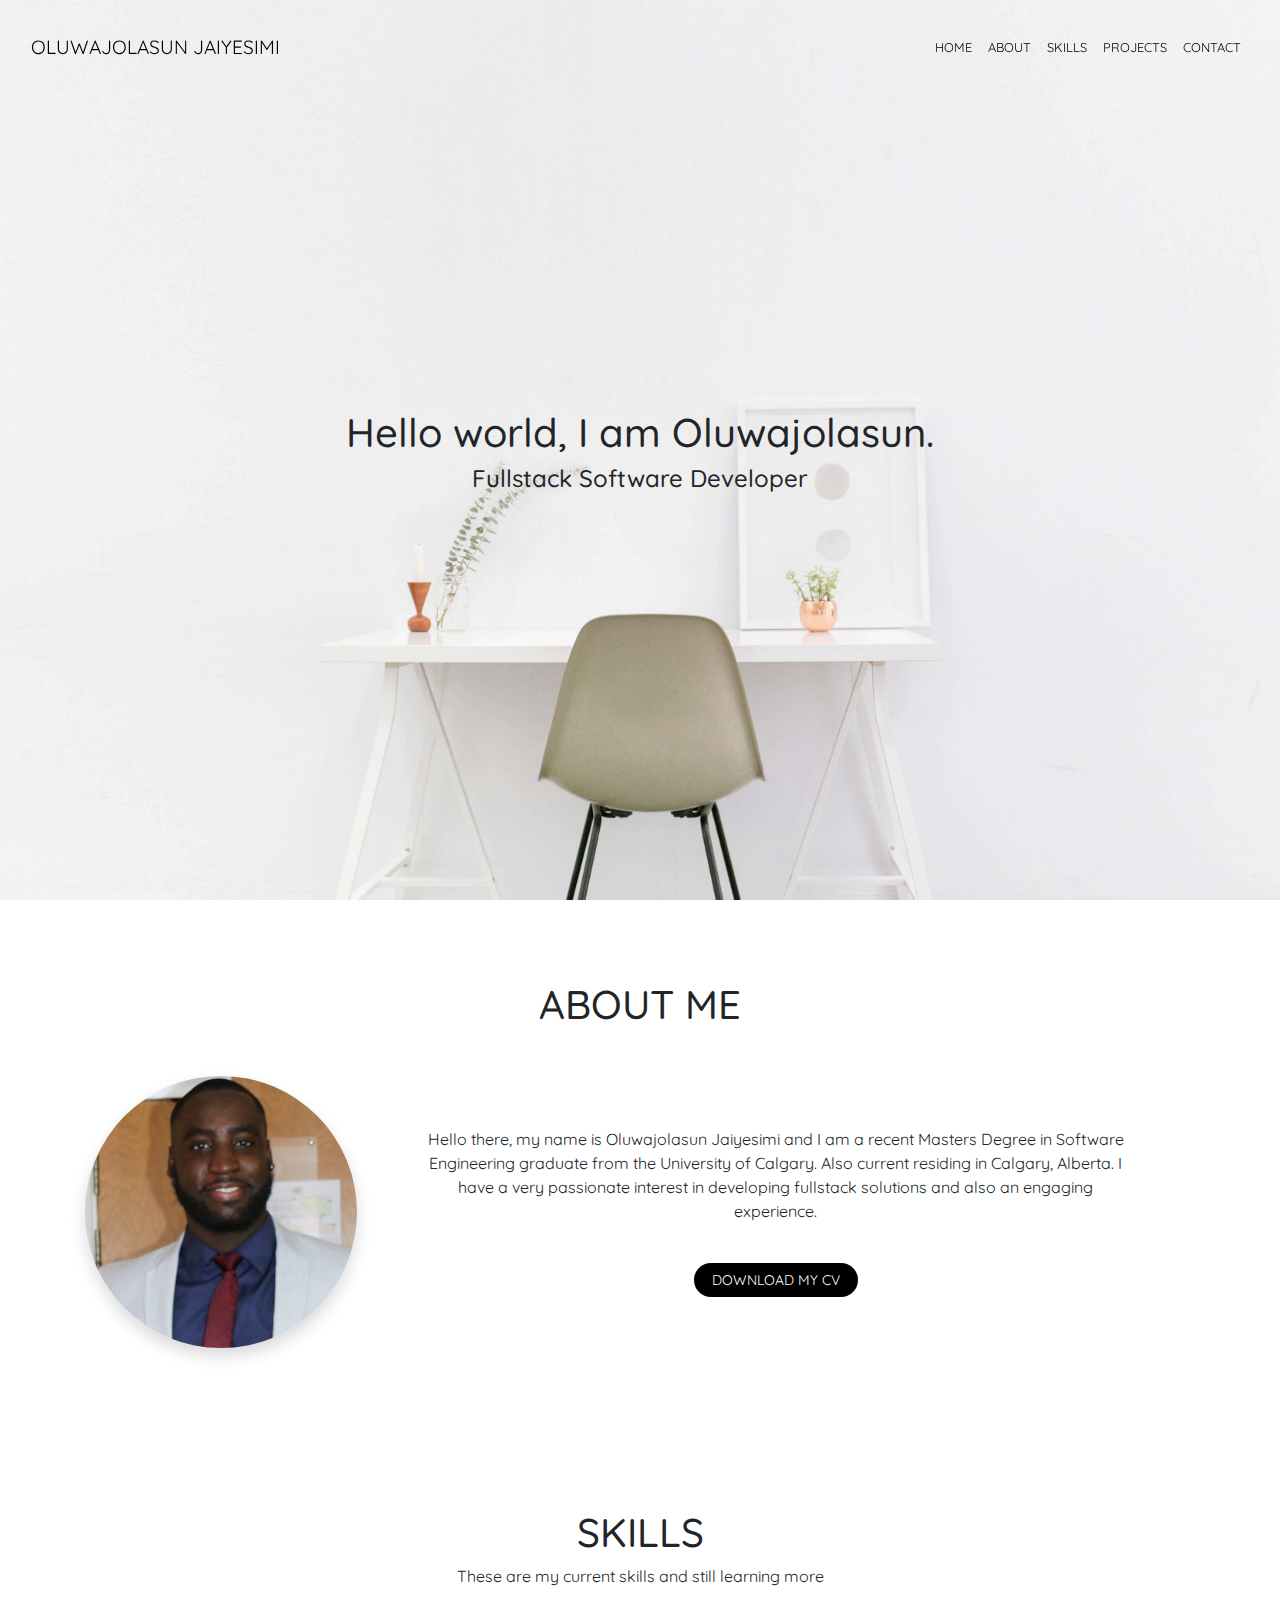
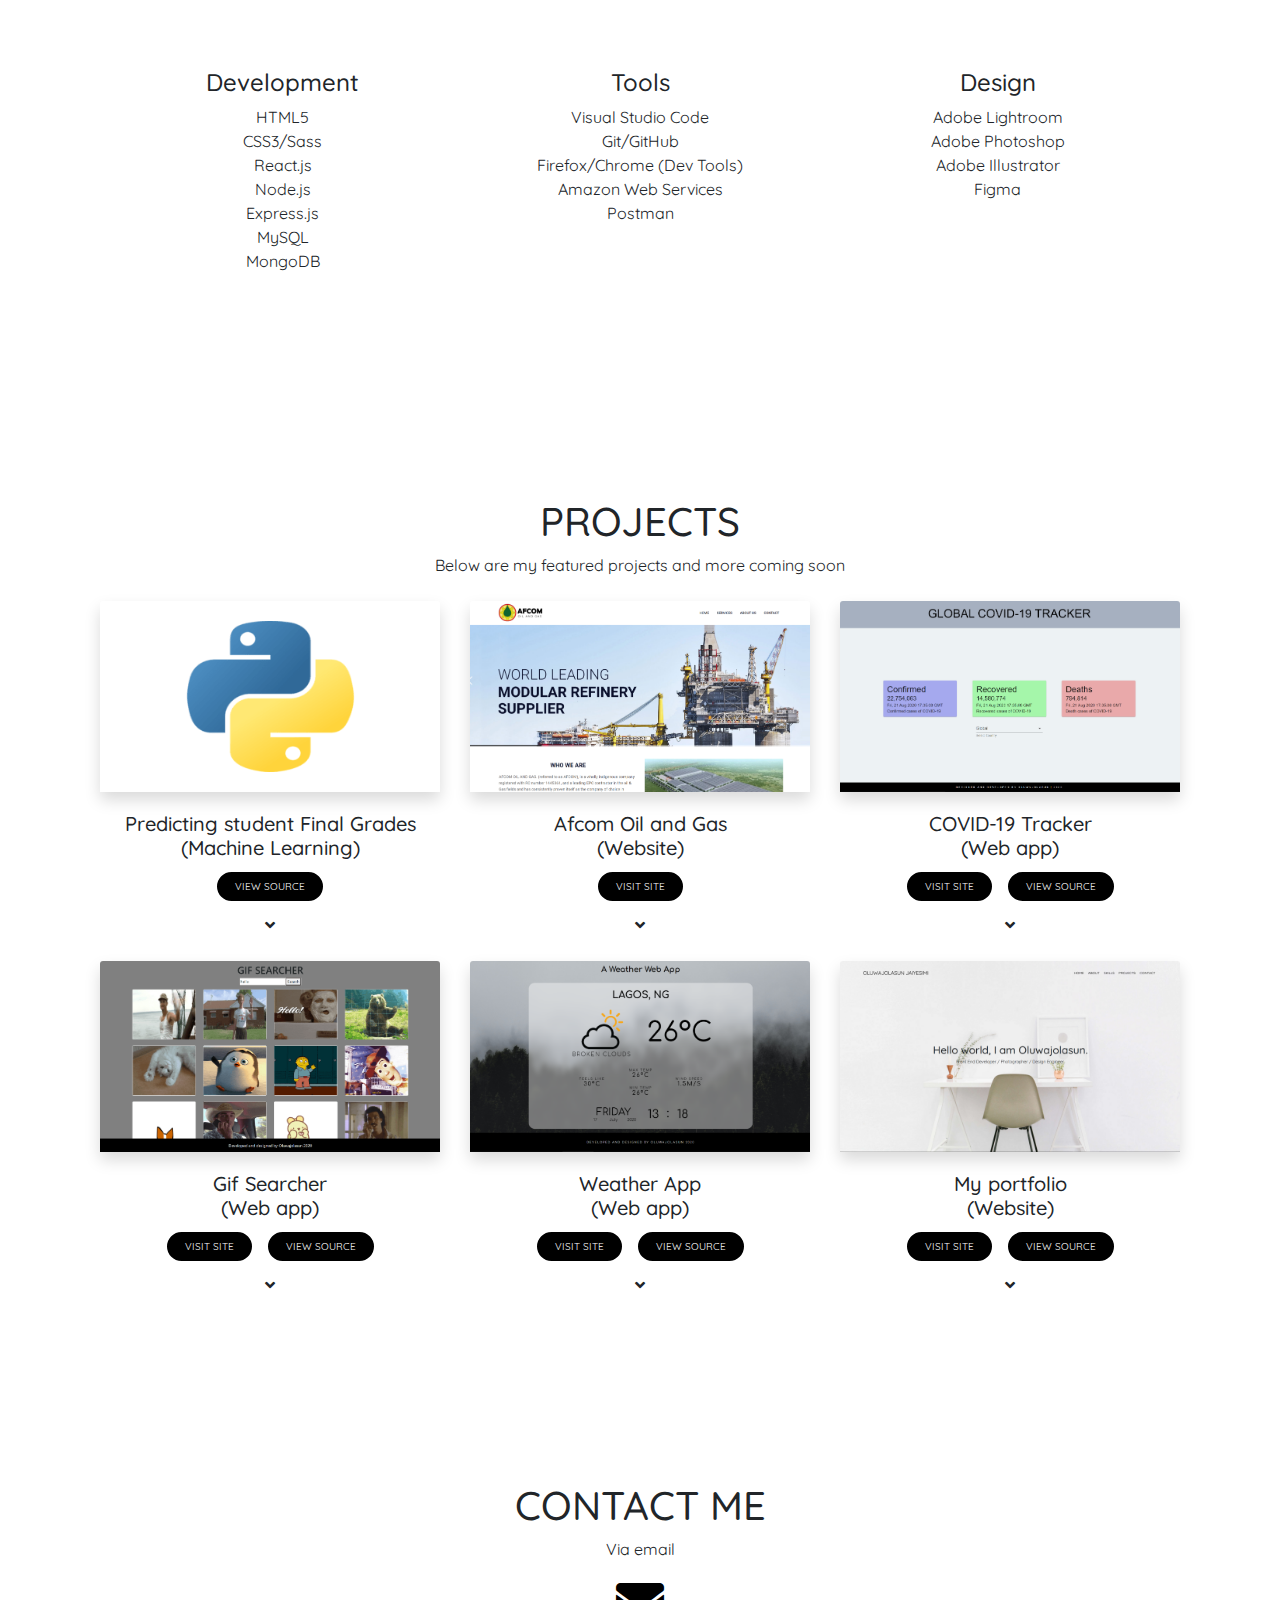
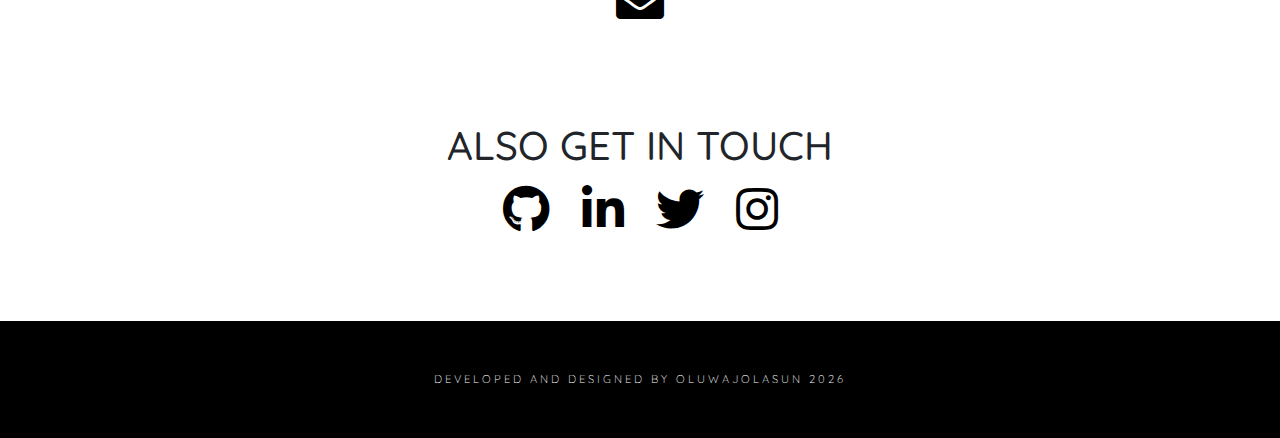
<file: index.html>
<!DOCTYPE html>
<html lang="en">
  <head>
    <meta charset="UTF-8" />
    <meta name="viewport" content="width=device-width, initial-scale=1.0" />

    <!-- Primary Meta Tags -->
    <title>Oluwajolasun's Portfolio</title>
    <meta name="title" content="Oluwajolasun's Portfolio" />
    <meta
      name="description"
      content="My personal website showcasing some projects"
    />
    <meta name="author" content="Oluwajolasun Jaiyesimi" />

    <!-- Open Graph / Facebook -->
    <meta property="og:type" content="website" />
    <meta property="og:url" content="https://oluwajolasun.com/" />
    <meta property="og:title" content="Oluwajolasun's Portfolio" />
    <meta
      property="og:description"
      content="My personal website showcasing some projects"
    />
    <meta
      property="og:image"
      content="https://oluwajolasun.com/img/headshot-square.jpg"
    />

    <!-- Twitter -->
    <meta name="twitter:card" content="summary" />
    <meta name="twitter:site" content="https://oluwajolasun.com/" />
    <meta name="twitter:creator" content="@oluwajolasun" />
    <meta name="twitter:title" content="Oluwajolasun's Portfolio" />
    <meta
      name="twitter:description"
      content="My personal website showcasing some projects"
    />
    <meta
      name="twitter:image"
      content="https://oluwajolasun.com/img/headshot-square.jpg"
    />

    <meta
      name="keywords"
      content="Oluwajolasun Jaiyesimi, Oluwajolasun, Jaiyesimi, front-end, website, computer, software, developer, engineer, designer"
    />

    <link rel="shortcut icon" href="img/favicon.png" />
    <link
      href="https://fonts.googleapis.com/css2?family=Quicksand&display=swap"
      rel="stylesheet"
    />
    <link rel="stylesheet" href="font-awesome/css/all.css" />
    <link rel="stylesheet" href="css/bootstrap.min.css" />
    <link rel="stylesheet" href="css/style.css" />

    <!-- Global site tag (gtag.js) - Google Analytics -->
    <!-- Google tag (gtag.js) -->
    <script
      async
      src="https://www.googletagmanager.com/gtag/js?id=G-E4P156RY3H"
    ></script>
    <script>
      window.dataLayer = window.dataLayer || [];
      function gtag() {
        dataLayer.push(arguments);
      }
      gtag("js", new Date());

      gtag("config", "G-E4P156RY3H");
    </script>
  </head>

  <body data-spy="scroll" data-target="nav">
    <!--NAVIGATION BAR-->
    <nav class="navbar fixed-top navbar-expand-md navbar-custom">
      <div class="container-fluid mr-3 ml-3">
        <a class="logo" href="https://oluwajolasun.com/"
          >Oluwajolasun Jaiyesimi</a
        >
        <button
          class="navbar-toggler"
          type="button"
          data-toggle="collapse"
          data-target="#navbarSupportedContent"
          aria-controls="navbarSupportedContent"
          aria-expanded="false"
          aria-label="Toggle navigation"
        >
          <i class="fa fa-bars" aria-hidden="true"></i>
        </button>
        <div class="collapse navbar-collapse" id="navbarSupportedContent">
          <ul class="navbar-nav ml-auto">
            <li class="nav-item">
              <a class="nav-link text-center" href="#home">Home</a>
            </li>
            <li class="nav-item">
              <a class="nav-link text-center" href="#about">About</a>
            </li>
            <li class="nav-item">
              <a class="nav-link text-center" href="#skills">Skills</a>
            </li>
            <li class="nav-item">
              <a class="nav-link text-center" href="#projects">Projects</a>
            </li>
            <li class="nav-item">
              <a class="nav-link text-center" href="#contact">Contact</a>
            </li>
          </ul>
        </div>
      </div>
    </nav>

    <!--HOME SECTION-->
    <section class="home text-center" id="home">
      <div>
        <div class="m-3">
          <h1 class="">Hello world, I am Oluwajolasun.</h1>
          <h4 class=" ">Fullstack Software Developer</h4>
        </div>
      </div>
    </section>

    <!--ABOUT SECTION-->
    <section class="about" id="about">
      <div class="container text-center">
        <h1 class="about-header">About Me</h1>
        <div class="about-content">
          <div
            class="d-flex justify-content-center align-content-center align-items-center"
          >
            <img
              src="img/headshot-square.jpg"
              class="profile-photo shadow"
              alt="headshot-square"
            />
          </div>

          <div class="about-text">
            <p>
              Hello there, my name is Oluwajolasun Jaiyesimi and I am a recent
              Masters Degree in Software Engineering graduate from the
              University of Calgary. Also current residing in Calgary, Alberta.
              I have a very passionate interest in developing fullstack
              solutions and also an engaging experience.
            </p>
            <a
              href="Oluwajolasun Olufemi Jaiyesimi CV.pdf"
              class="btn cv-btn mt-4"
              target="_blank"
              >Download my CV
            </a>
          </div>
        </div>
      </div>
    </section>

    <!--SKILLS SECTION-->
    <section class="skills" id="skills">
      <div class="container text-center">
        <h1>Skills</h1>
        <p>These are my current skills and still learning more</p>
        <div class="skills-content">
          <div>
            <h4>Development</h4>
            <li>HTML5</li>
            <li>CSS3/Sass</li>
            <li>React.js</li>
            <li>Node.js</li>
            <li>Express.js</li>
            <li>MySQL</li>
            <li>MongoDB</li>
          </div>
          <div>
            <h4>Tools</h4>
            <li>Visual Studio Code</li>
            <li>Git/GitHub</li>
            <li>Firefox/Chrome (Dev Tools)</li>
            <li>Amazon Web Services</li>
            <li>Postman</li>
          </div>
          <div>
            <h4>Design</h4>
            <li>Adobe Lightroom</li>
            <li>Adobe Photoshop</li>
            <li>Adobe Illustrator</li>
            <li>Figma</li>
          </div>
        </div>
      </div>
    </section>

    <!--PROJECTS SECTION-->
    <section class="projects" id="projects">
      <div class="container">
        <div class="text-center mb-4">
          <h1>Projects</h1>
          <p>Below are my featured projects and more coming soon</p>
        </div>
        <div class="featured-project container">
          <div class="row row-cols-1 row-cols-md-2 row-cols-lg-3">
            <div class="col projects-item">
              <img
                class="card-img-top shadow project-photo"
                src="img/python.png"
                alt="python"
              />
              <div class="card-body">
                <h5 class="card-title text-center">
                  Predicting student Final Grades (Machine Learning)
                </h5>
                <div class="d-flex justify-content-center m-2">
                  <a
                    href="https://github.com/oluwajolasun/Predicting-students-final-grades-with-machinelearning-models"
                    target="_blank"
                    class="btn projects-btn"
                    >view source</a
                  >
                </div>
                <div class="d-flex align-items-center justify-content-center">
                  <i
                    class="fas fa-angle-down p-2"
                    data-toggle="collapse"
                    data-target="#project-10"
                    aria-expanded="false"
                    aria-controls="project-10"
                  ></i>
                </div>
                <div class="collapse" id="project-10">
                  <p class="card-text text-center">
                    Predicting student final mathematic grades with Machine
                    Learning
                  </p>
                  <div>
                    <div class="d-flex justify-content-center">
                      <img
                        src="img/dev-icons/jupyter-notebook.png"
                        class="dev-icons"
                        alt="jupyter-notebook"
                      />
                      <img
                        src="img/python.png"
                        class="dev-icons"
                        alt="python"
                      />
                    </div>
                  </div>
                </div>
              </div>
            </div>

            <div class="col projects-item">
              <img
                class="card-img-top shadow"
                src="img/afcom-oil-and-gas.png"
                alt="afcom-oil-and-gas"
              />
              <div class="card-body">
                <h5 class="card-title text-center">
                  Afcom Oil and Gas <br />
                  (Website)
                </h5>
                <div class="d-flex justify-content-center m-2">
                  <a
                    href="https://afcomoilandgas.com/"
                    target="_blank"
                    class="btn projects-btn"
                    >visit site
                  </a>
                </div>
                <div class="d-flex align-items-center justify-content-center">
                  <i
                    class="fas fa-angle-down p-2"
                    data-toggle="collapse"
                    data-target="#project-9"
                    aria-expanded="false"
                    aria-controls="project-9"
                  ></i>
                </div>
                <div class="collapse" id="project-9">
                  <p class="card-text text-center">
                    A static website for an oil and gas organization.
                  </p>
                  <div>
                    <div class="d-flex justify-content-center">
                      <img
                        src="img/dev-icons/wordpress.svg"
                        class="dev-icons"
                        alt="wordpress"
                      />
                      <img
                        src="img/dev-icons/cpanel.svg"
                        class="dev-icons"
                        alt="cpanel"
                      />
                    </div>
                  </div>
                </div>
              </div>
            </div>

            <div class="col projects-item">
              <img
                class="card-img-top shadow"
                src="/img/covid-19-tracker.png"
                alt="covid-19 tracker"
              />
              <div class="card-body">
                <h5 class="card-title text-center">
                  COVID-19 Tracker <br />
                  (Web app)
                </h5>
                <div class="d-flex justify-content-center m-2">
                  <a
                    href="https://oluwajolasun-covid-19-tracker.netlify.app/"
                    target="_blank"
                    class="btn projects-btn mr-3"
                    >visit site</a
                  >
                  <a
                    href="https://github.com/oluwajolasun/covid19-tracker-reactjs"
                    target="_blank"
                    class="btn projects-btn"
                    >view source</a
                  >
                </div>
                <div class="d-flex justify-content-center">
                  <i
                    class="fas fa-angle-down p-2"
                    data-toggle="collapse"
                    data-target="#project-5"
                    aria-expanded="false"
                    aria-controls="project-5"
                  ></i>
                </div>
                <div class="collapse" id="project-5">
                  <p class="card-text text-center">
                    This is a minimal Corona Virus Tracker for viewing
                    confirmed, recovered and death cases of selected Countries
                    or worldwide
                  </p>
                  <div>
                    <div class="d-flex justify-content-center">
                      <img
                        src="img/dev-icons/react.svg"
                        class="dev-icons"
                        alt="react"
                      />
                      <img
                        src="img/dev-icons/material-ui.svg"
                        class="dev-icons"
                        alt="material-ui"
                      />
                    </div>
                  </div>
                </div>
              </div>
            </div>

            <div class="col projects-item">
              <img
                class="card-img-top shadow"
                src="/img/gif-searcher.png"
                alt="gif searcher"
              />
              <div class="card-body">
                <h5 class="card-title text-center">
                  Gif Searcher <br />(Web app)
                </h5>
                <div class="d-flex justify-content-center m-2">
                  <a
                    href="https://gif-searcher-oluwajolasun.netlify.app/"
                    target="_blank"
                    class="btn projects-btn mr-3"
                    >visit site</a
                  >
                  <a
                    href="https://github.com/oluwajolasun/gif-app-reactjs"
                    target="_blank"
                    class="btn projects-btn"
                    >view source</a
                  >
                </div>
                <div class="d-flex justify-content-center">
                  <i
                    class="fas fa-angle-down p-2"
                    data-toggle="collapse"
                    data-target="#project-4"
                    aria-expanded="false"
                    aria-controls="project-4"
                  ></i>
                </div>
                <div class="collapse" id="project-4">
                  <p class="card-text text-center">
                    One of my first react project created to understand how
                    react works, a gif searcher (using the giphy api) a user can
                    search for and click on the gif for details
                  </p>
                  <div>
                    <div class="d-flex justify-content-center">
                      <img
                        src="img/dev-icons/react.svg"
                        class="dev-icons"
                        alt="react"
                      />
                      <img
                        src="img/dev-icons/bootstrap.svg"
                        class="dev-icons"
                        alt="bootstrap"
                      />
                      <img
                        src="img/dev-icons/giphy.svg"
                        class="dev-icons"
                        alt="giphy-api"
                      />
                    </div>
                  </div>
                </div>
              </div>
            </div>

            <!-- <div class="col projects-item">
                            <img class="card-img-top shadow" src="img/rainbowskyng.png" alt="rainbowskyng">
                            <div class="card-body">
                                <h5 class="card-title text-center">Rainbowsky (Website)</h5>
                                <div class="d-flex justify-content-center m-2">
                                    <a href="https://www.rainbowskyng.com" target="_blank"
                                        class="btn projects-btn">visit site
                                    </a>
                                </div>
                                <div class=" d-flex align-items-center justify-content-center">
                                    <i class="fas fa-angle-down p-2" data-toggle="collapse" data-target="#project-3"
                                        aria-expanded="false" aria-controls="project-3"></i>
                                </div>
                                <div class="collapse" id="project-3">
                                    <p class="card-text text-center">
                                        A static website for a business show casing what they offer. it was made
                                        with
                                        wordpress, and some custom CSS used for the web form.
                                    </p>
                                    <div>
                                        <div class=" d-flex justify-content-center">
                                            <img src="img/dev-icons/wordpress.svg" class="dev-icons" alt="wordpress">
                                            <img src="img/dev-icons/css3.svg" class=" dev-icons" alt="css3-file">
                                        </div>
                                    </div>
                                </div>

                            </div>
                        </div> -->

            <div class="col projects-item">
              <img
                class="card-img-top shadow"
                src="img/weather-app.png"
                alt="portfolio"
              />
              <div class="card-body">
                <h5 class="card-title text-center">
                  Weather App <br />(Web app)
                </h5>
                <div class="d-flex justify-content-center m-2">
                  <a
                    href="https://oluwajolasun.github.io/a-weather-web-app/"
                    target="_blank"
                    class="btn projects-btn mr-3"
                    >visit site</a
                  >
                  <a
                    href="https://github.com/oluwajolasun/a-weather-web-app  "
                    target="_blank"
                    class="btn projects-btn"
                    >view source</a
                  >
                </div>
                <div class="d-flex justify-content-center">
                  <i
                    class="fas fa-angle-down p-2"
                    data-toggle="collapse"
                    data-target="#project-2"
                    aria-expanded="false"
                    aria-controls="project-2"
                  ></i>
                </div>
                <div class="collapse" id="project-2">
                  <p class="card-text text-center">
                    A webapp that displays the weather forecast of your current
                    location by accessing your current coordinates from your
                    device pulling its data from an API
                  </p>
                  <div>
                    <div class="d-flex justify-content-center">
                      <img
                        src="img/dev-icons/html5.svg"
                        class="dev-icons"
                        alt="html5-file"
                      />
                      <img
                        src="img/dev-icons/css3.svg"
                        class="dev-icons"
                        alt="css3-file"
                      />
                      <img
                        src="img/dev-icons/javascript.svg"
                        class="dev-icons"
                        alt="javascript"
                      />
                    </div>
                  </div>
                </div>
              </div>
            </div>

            <div class="col projects-item">
              <img
                class="card-img-top shadow"
                src="img/portfolio.png"
                alt="portfolio"
              />
              <div class="card-body">
                <h5 class="card-title text-center">
                  My portfolio <br />(Website)
                </h5>
                <div class="d-flex justify-content-center m-2">
                  <a
                    href="https://oluwajolasun.com/"
                    class="btn projects-btn mr-3"
                    >visit site</a
                  >
                  <a
                    href="https://github.com/oluwajolasun/Portfolio"
                    target="_blank"
                    class="btn projects-btn"
                    >view source</a
                  >
                </div>
                <div class="d-flex justify-content-center">
                  <i
                    class="fas fa-angle-down p-2"
                    data-toggle="collapse"
                    data-target="#project-1"
                    aria-expanded="false"
                    aria-controls="project-1"
                  ></i>
                </div>
                <div class="collapse" id="project-1">
                  <p class="card-text text-center">
                    An early project made from scratch which went through
                    different versions. Understanding of HTML, CSS and JS was
                    vital before i could finalize the design of this portfolio.
                  </p>
                  <div>
                    <div class="d-flex justify-content-center">
                      <img
                        src="img/dev-icons/html5.svg"
                        class="dev-icons"
                        alt="html5-file"
                      />
                      <img
                        src="img/dev-icons/css3.svg"
                        class="dev-icons"
                        alt="css3-file"
                      />
                      <img
                        src="img/dev-icons/bootstrap.svg"
                        class="dev-icons"
                        alt="bootstrap"
                      />
                      <img
                        src="img/dev-icons/javascript.svg"
                        class="dev-icons"
                        alt="javascript"
                      />
                    </div>
                  </div>
                </div>
              </div>
            </div>
          </div>
        </div>
      </div>
    </section>

    <!--CONTACT SECTION-->
    <section class="section overlay" id="contact">
      <div class="contact container">
        <div class="contact-mail">
          <h1 class="text-center">Contact me</h1>
          <p>Via email</p>
          <a href="mailto:jolasunjaiyesimi@gmail.com"
            ><i class="fas fa-envelope contact-icons"></i
          ></a>
        </div>
        <div class="get-in-touch">
          <h1 class="text-center">Also get in touch</h1>
          <div class="contact-socials p-2">
            <a href="https://github.com/oluwajolasun" target="_blank"
              ><i class="fab fa-github contact-icons"></i
            ></a>
            <a href="https://www.linkedin.com/in/oluwajolasun/" target="_blank"
              ><i class="fab fa-linkedin-in contact-icons"></i
            ></a>
            <a href="https://twitter.com/oluwajolasun" target="_blank"
              ><i class="fab fa-twitter contact-icons"></i
            ></a>
            <a href="https://www.instagram.com/oluwajolasun/" target="_blank"
              ><i class="fab fa-instagram contact-icons"></i
            ></a>
          </div>
        </div>
      </div>
    </section>
    <footer id="footer">
      <div class="footer container text-center">
        <p>
          Developed and designed by Oluwajolasun
          <script>
            document.write(new Date().getFullYear());
          </script>
        </p>
      </div>
    </footer>
    <script src="js/jquery-3.5.1.js"></script>
    <script src="js/bootstrap.js"></script>
    <script src="js/main.js"></script>
  </body>
</html>
</file>
<file: css/style.css>
* {
  scroll-behavior: smooth;
}

body {
  position: relative;
  font-family: Quicksand;
}

/*NAVBAR*/
.navbar-custom {
  padding: 30px 0;
  text-transform: uppercase;
  transition: 0.2s ease-in-out;
}

.navbar-custom .logo {
  color: rgb(0, 0, 0);
  font-size: 1.2rem;
  transition: 0.2s ease-in-out;
}

.navbar-custom .logo:hover {
  color: rgba(0, 0, 0, 0.5);
  text-decoration: none;
  transition: 0.2s ease-in-out;
}

.navbar-custom i {
  color: black;
}

.navbar-custom ul li a {
  color: rgb(0, 0, 0);
  font-size: 0.8rem;
  transition: 0.2s ease-in-out;
}

.navbar-custom ul li a:hover {
  color: rgba(0, 0, 0, 0.5);
  border-bottom: 1px solid rgba(0, 0, 0, 0.5);
}

.navbar-scroll {
  padding: 1rem 0 1rem 0;
  background: black;
}

.navbar-scroll i {
  color: white;
}

.navbar-scroll ul li a {
  color: white;
  font-size: 0.8rem;
}

.navbar-scroll ul li a.active {
  border-bottom: 1px solid white;
}

.navbar-scroll ul li a:hover {
  color: rgba(255, 255, 255, 0.5);
  border-bottom: 1px solid rgba(255, 255, 255, 0.5);
}

.navbar-scroll .logo {
  color: white;
}

.navbar-scroll .logo:hover {
  color: rgba(255, 255, 255, 0.726);
  text-decoration: none;
}

@media (max-width: 768px) {
  .navbar-custom ul li a:hover {
    color: rgba(0, 0, 0, 0.5);
    border-bottom: 0;
  }

  .navbar-scroll ul li a.active {
    border-bottom: 0;
  }

  .navbar-scroll ul li a:hover {
    color: rgba(255, 255, 255, 0.5);
    border-bottom: 0;
  }
}

/*HOME*/
.home {
  height: 100vh;
  display: flex;
  align-items: center;
  justify-content: center;
  background-image: url(../img/beige-and-black-chair-in-front-of-white-desk-509922.jpg);
  background-size: cover;
  background-repeat: no-repeat;
  background-position: bottom center;
  background-attachment: fixed;
}

/*ABOUT*/
.about {
  padding: 5rem 0 5rem 0;
  display: flex;
  flex-direction: column;
  justify-content: center;
}

.about h1 {
  text-transform: uppercase;
  margin-bottom: 3rem;
}

.about-content {
  display: flex;
  flex-direction: row;
  justify-content: space-between;
}

.profile-photo {
  height: 17rem;
  width: auto;
  border-radius: 50%;
}

.about-text {
  width: 100%;

  padding: 0 4rem 0 4rem;
  display: flex;
  flex-direction: column;
  justify-content: center;
  align-items: center;
}

.cv-btn {
  text-decoration: none;
  color: white;
  font-size: 14px;
  text-transform: uppercase;
  border: 2px solid black;
  border-radius: 30px;
  background-color: black;
  padding: 0.3rem 1rem;
  transition: 0.3s;
}

.cv-btn:hover {
  text-decoration: none;
  color: black;
  border-radius: 30px;
  background-color: white;
  transition: 0.3s ease-in-out;
}

@media (max-width: 992px) {
  .about-content {
    flex-direction: column;
  }

  .about-text {
    padding: 0 5rem 0 5rem;
    margin-top: 3rem;
  }
}

@media (max-width: 520px) {
  .profile-photo {
    height: 13rem;
    width: auto;
    border-radius: 50%;
  }

  .about-text {
    padding: 1rem;
  }
}

/*SKILLS*/
.skills {
  padding: 5rem 0 5rem 0;
  background-image: url(../img/botanical-cactus-close-up-decor-305821.jpg);
  background-attachment: fixed;
  background-size: cover;
  background-position: bottom center;
  display: flex;
  flex-direction: column;
  justify-content: center;
}

.skills h1 {
  text-transform: uppercase;
}

.skills-content {
  display: flex;
  justify-content: space-evenly;
}

.skills-content div {
  background-color: rgba(255, 255, 255, 0.7);
  list-style: none;
  margin: 2rem 1rem;
  padding: 2rem;
  min-width: 18rem;
}

@media (max-width: 992px) {
  .skills-content div {
    margin: 2rem 1rem;
    padding: 2rem;
    min-width: 13rem;
  }
}

@media (max-width: 520px) {
  .skills-content {
    display: flex;
    flex-direction: column;
    align-items: center;
    justify-content: space-evenly;
  }

  .skills-content div {
    min-width: 17rem;
  }
}

/*PROJECTS*/
.project-photo {
  width: 340px;
  height: 191.36px;
  padding: 20px;
}

.projects {
  padding: 5rem 0 5rem 0;
  display: flex;
  flex-direction: column;
  justify-content: center;
  align-items: center;
  width: 100%;
}

.projects h1 {
  text-transform: uppercase;
}

.projects-row {
  width: auto;
  display: flex;
  flex-direction: row;
  justify-content: center;
}

.dev-icons {
  height: 42px;
  margin: 8px;
}

.fa-angle-down {
  transition: 0.3s ease-in-out;
}

.fa-angle-down:hover {
  cursor: pointer;
  transform: scale(1.5);
}

.projects-btn {
  font-size: 10px;
  color: white;
  text-transform: uppercase;
  border: 2px solid black;
  border-radius: 30px;
  background-color: black;
  padding: 0.3rem 1rem;
  transition: 0.3s;
}

.projects-btn:hover {
  font-size: 10px;
  text-decoration: none;
  color: black;
  border-radius: 30px;
  background-color: white;
  transition: 0.3s ease-in-out;
}

/*CONTACT*/
#contact {
  padding-top: 5rem;
  padding-bottom: 5rem;
  display: flex;
  justify-content: center;
  background: linear-gradient(
      0deg,
      rgba(255, 255, 255, 0.5),
      rgba(255, 255, 255, 0.5)
    ),
    url(../img/pexels-alex-andrews-821754.jpg);
  background-attachment: fixed;
  background-size: cover;
  background-position: center;
}

.contact {
  display: flex;
  flex-direction: column;
  align-items: center;
  justify-content: space-around;
  width: 100%;
}

.contact h1 {
  text-transform: uppercase;
}

.contact-mail {
  display: flex;
  flex-direction: column;
  align-items: center;
  margin-bottom: 3rem;
}

.contact-mail a {
  margin: 0 1rem 0 1rem;
  transition: 0.1s ease-in-out;
}

.contact-mail a:hover {
  text-decoration: none;
  transition: 0.35s ease-in-out;
  transform: scale(1.1);
}

.get-in-touch {
  margin-top: 3rem;
}

.contact-socials {
  display: flex;
  flex-direction: row;
  justify-content: center;
}

.contact-socials a {
  margin: 0 1rem 0 1rem;
  transition: 0.1s ease-in-out;
}

.contact-socials a:hover {
  text-decoration: none;
  transition: 0.35s ease-in-out;
  transform: scale(1.1);
}

.contact-icons {
  font-size: 3rem;
  color: black;
  display: flex;
}

/*FOOTER*/
#footer {
  background-color: black;
  color: white;
  height: 13vh;
}

.footer {
  display: flex;
  flex-direction: row;
  justify-content: center;
  align-items: center;
  height: 100%;
}

.footer p {
  text-transform: uppercase;
  font-weight: 300;
  font-size: 0.7rem;
  letter-spacing: 3px;
  margin: 0;
}

.copyright {
  display: flex;
  flex-direction: row;
}
</file>
